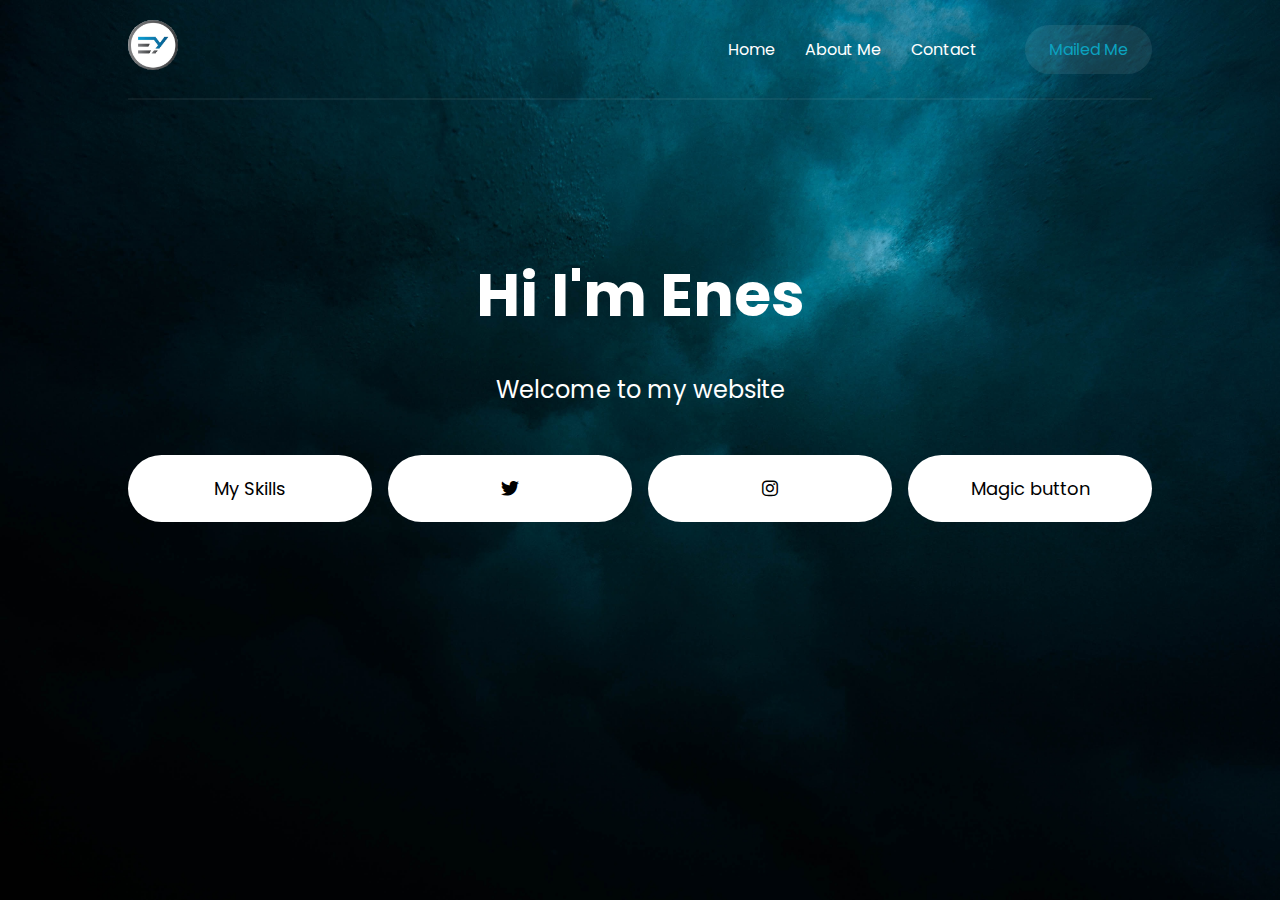
<file: index.html>
<!DOCTYPE html>
<html lang="en">

<head>
    <meta charset="UTF-8">
    <meta http-equiv="X-UA-Compatible" content="IE=edge">
    <meta name="viewport" content="width=device-width, initial-scale=1.0">
    <title>Enes Yalçın</title>
    <link rel="stylesheet" href="style.css">
    <link rel="stylesheet" href="https://cdnjs.cloudflare.com/ajax/libs/font-awesome/6.1.1/css/all.min.css">
</head>

<body>

    <!--! header start  -->
    <header class="container">
        <nav>
            <div class="logo">
                <a href="/index.html"> <img src="eylogo.jpg" alt=" "id="logo"> </a>
            </div>
            <div class="menu">
                <ul>
                    <li><a href="/index.html">Home</a></li>
                    <li><a href="/aboutme.html">About Me</a></li>
                    <li><a href="/contact.html">Contact</a></li>
                </ul>
                <a href="mailto: enesyalcn01@icloud.com " class="menu-button">Mailed Me</a>
            </div>
        </nav>
    </header>
    <!--! header end  -->

    <!--! section start -->
    <section class="container content">
        <h1>Hi I'm Enes</h1>
        <p>Welcome to my website</p>
        <div class="links">
            <a href="/skills.html">My Skills</a>
            <a href="https://twitter.com/enessyalcn"><i class="fa-brands fa-twitter"></i>  </a>
            <a href="https://instagram.com/enessyalcn"><i class="fa-brands fa-instagram"></i> </a>
            <a href="yeni.html">Magic button </a>
        </div>
    </section>
    <!--! section end -->

</body>
</file>
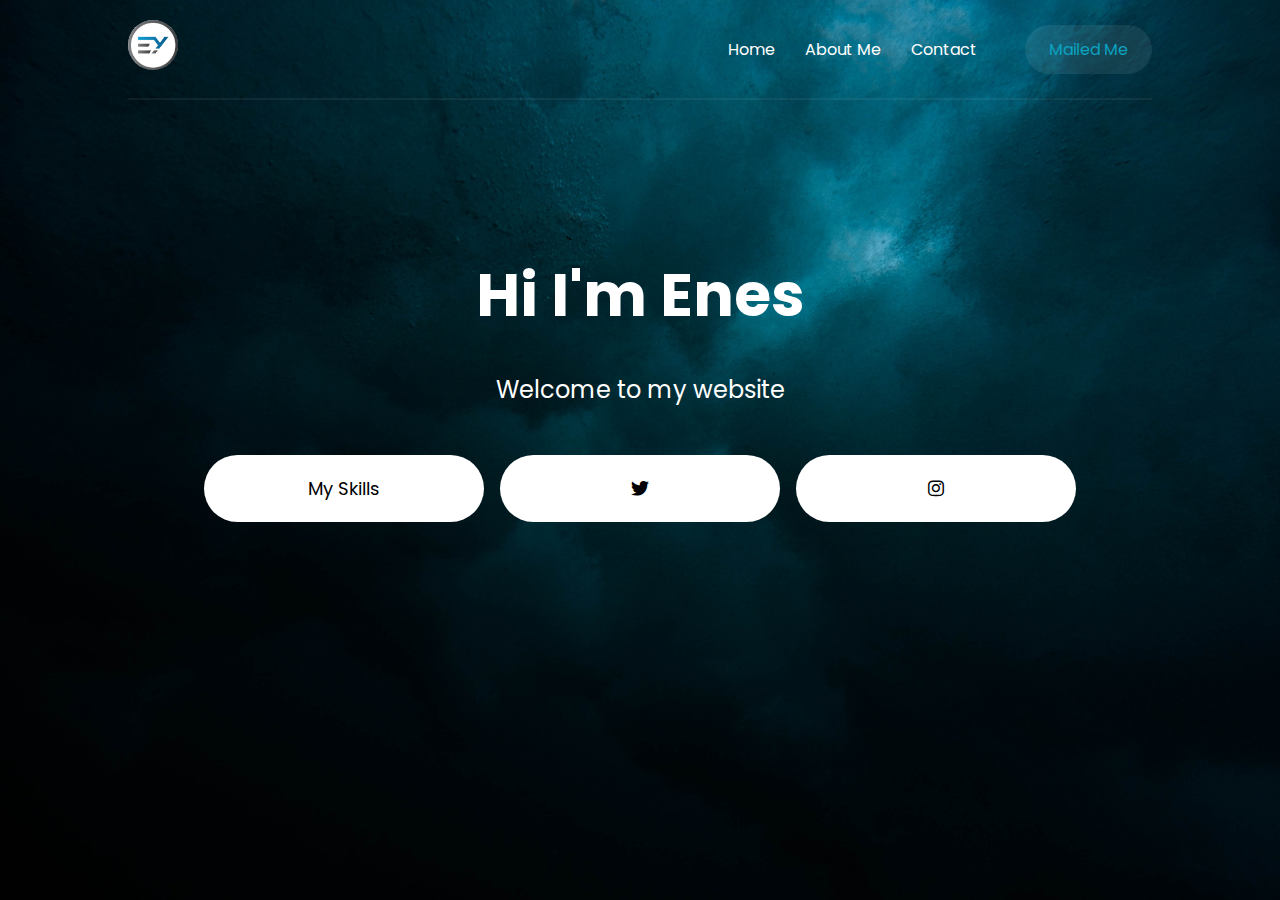
<file: ödevwebtasarım/ödevwebtasarım/index.html>
<!DOCTYPE html>
<html lang="en">

<head>
    <meta charset="UTF-8">
    <meta http-equiv="X-UA-Compatible" content="IE=edge">
    <meta name="viewport" content="width=device-width, initial-scale=1.0">
    <title>Enes Yalçın</title>
    <link rel="stylesheet" href="style.css">
    <link rel="stylesheet" href="https://cdnjs.cloudflare.com/ajax/libs/font-awesome/6.1.1/css/all.min.css">
</head>

<body>

    <!--! header start  -->
    <header class="container">
        <nav>
            <div class="logo">
                <a href="/index.html"> <img src="eylogo.jpg" alt=" "id="logo"> </a>
            </div>
            <div class="menu">
                <ul>
                    <li><a href="/index.html">Home</a></li>
                    <li><a href="/aboutme.html">About Me</a></li>
                    <li><a href="/contact.html">Contact</a></li>
                </ul>
                <a href="mailto: enesyalcn01@icloud.com " class="menu-button">Mailed Me</a>
            </div>
        </nav>
    </header>
    <!--! header end  -->

    <!--! section start -->
    <section class="container content">
        <h1>Hi I'm Enes</h1>
        <p>Welcome to my website</p>
        <div class="links">
            <a href="/skills.html">My Skills</a>
            <a href="https://twitter.com/enessyalcn"><i class="fa-brands fa-twitter"></i>  </a>
            <a href="https://instagram.com/enessyalcn"><i class="fa-brands fa-instagram"></i> </a>
        </div>
    </section>
    <!--! section end -->

</body>

</html>
</file>
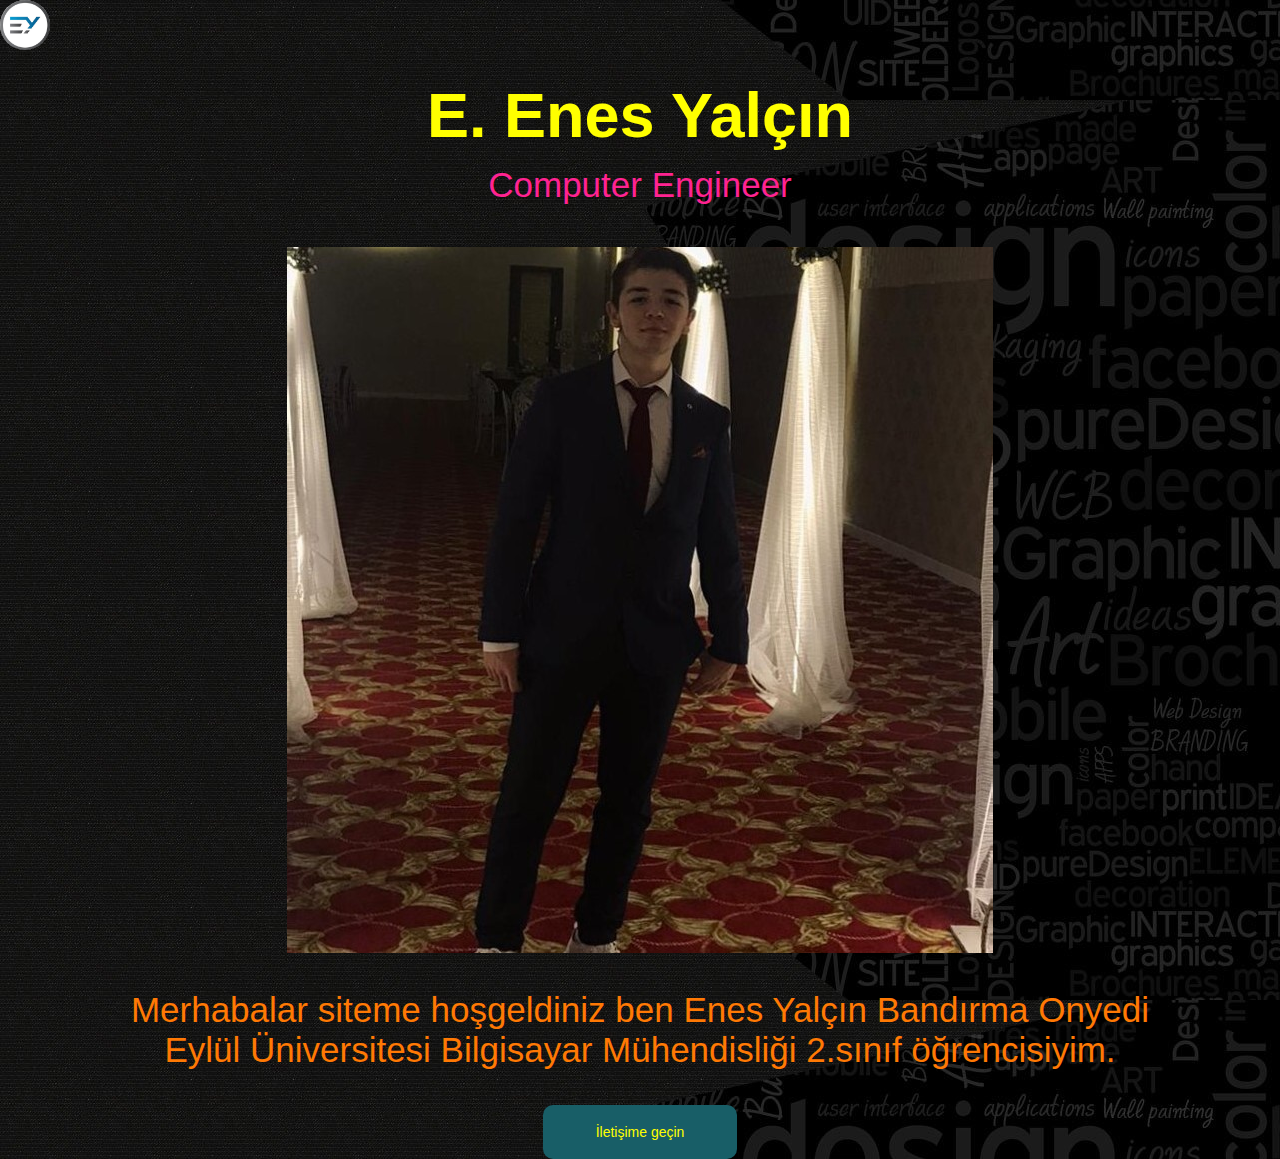
<file: aboutme.html>
<!DOCTYPE html>
<html lang="en">
<head>
    <meta charset="UTF-8">
    <meta http-equiv="X-UA-Compatible" content="IE=edge">
    <meta name="viewport" content="width=device-width, initial-scale=1.0">
    <link rel="stylesheet" href="/aboutme.css">
    <title>Document</title>
</head>
<body>
    
    <div class="logo">
        <a href="/index.html"> <img src="eylogo.jpg" alt=" "id="logo"> </a>
    </div>
    <div class="container">
        <h1> E. Enes Yalçın</h1>
        <h2>Computer Engineer</h2>
        <div class="image">
            <img src="/enesfoto.jpg" alt="photograph of me">
        </div>
        <p >
            Merhabalar siteme hoşgeldiniz ben Enes Yalçın Bandırma Onyedi Eylül Üniversitesi Bilgisayar Mühendisliği 2.sınıf öğrencisiyim. 
            
        </p>

        <a href="/contact.html" class="btn"> İletişime geçin</a>
    </div>
    
</body>
</html>
</file>
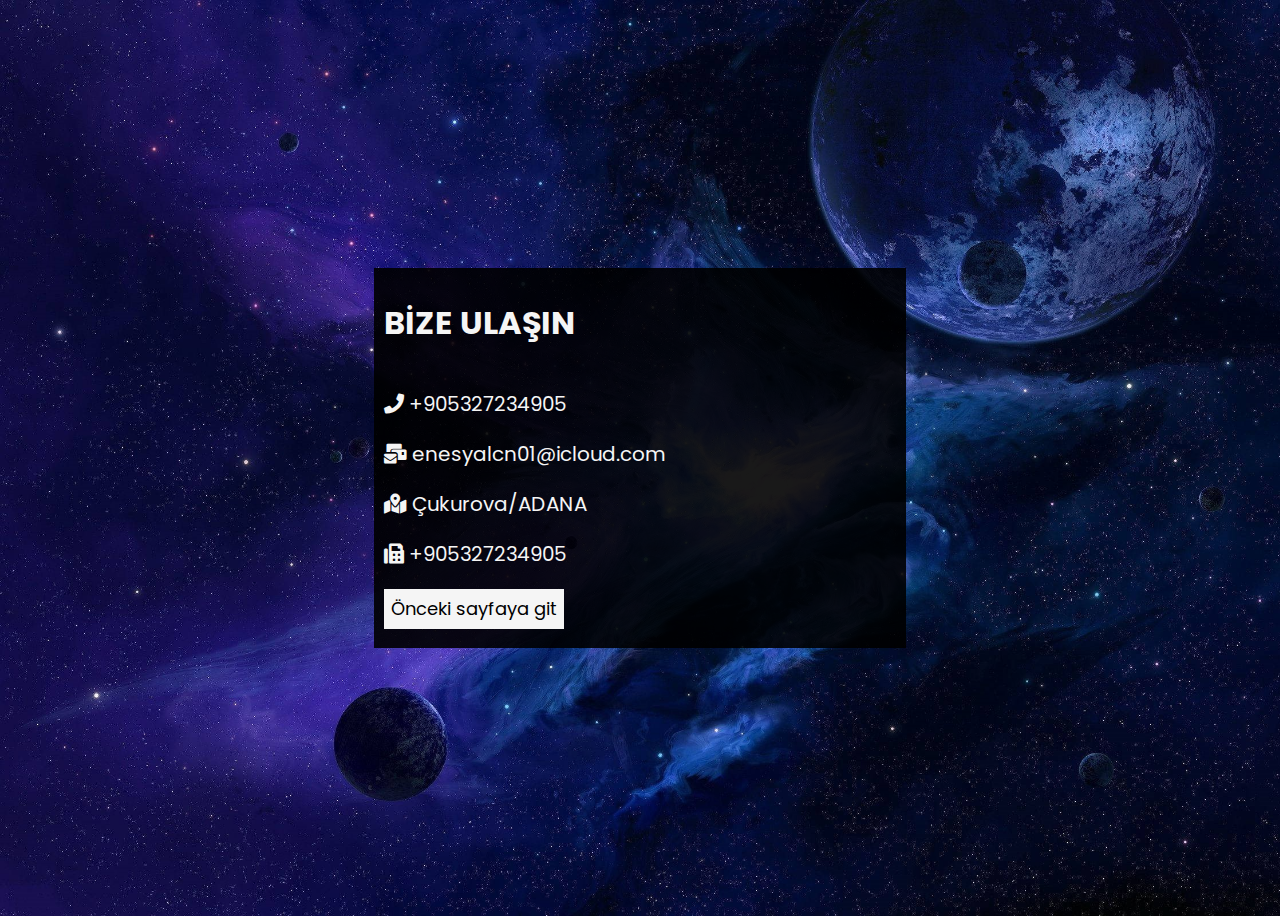
<file: contact.html>
<!DOCTYPE html>
<html lang="en">
<head>
    <meta charset="UTF-8">
    <meta name="viewport" content="width=device-width, initial-scale=1.0">
    <link rel="stylesheet" href="https://cdnjs.cloudflare.com/ajax/libs/font-awesome/5.14.0/css/all.min.css">
    <link rel="stylesheet" href="/contact.css">
    <link href="https://fonts.googleapis.com/css2?family=Poppins:ital,wght@1,200&display=swap" rel="stylesheet">
    <title>Document</title>
</head>
<body>
    
    <div class="main-div">
        <h1>BİZE ULAŞIN</h1>
      <div class="box">
        <i class="fas fa-phone"></i>
        +905327234905
      </div>

      
    <div class="box">
        <i class="fas fa-mail-bulk"></i>
        enesyalcn01@icloud.com
    </div>

    
    <div class="box">
        <i class="fas fa-map-marked-alt"></i>
        Çukurova/ADANA
    </div>

    
    <div class="box">
        <i class="fas fa-fax"></i>
        +905327234905
    </div>
    

    <a href="/index.html">
        <input type="button" value="Önceki sayfaya git" class="btn">
    </a>
    

    </div>
</body>
</html>
</file>
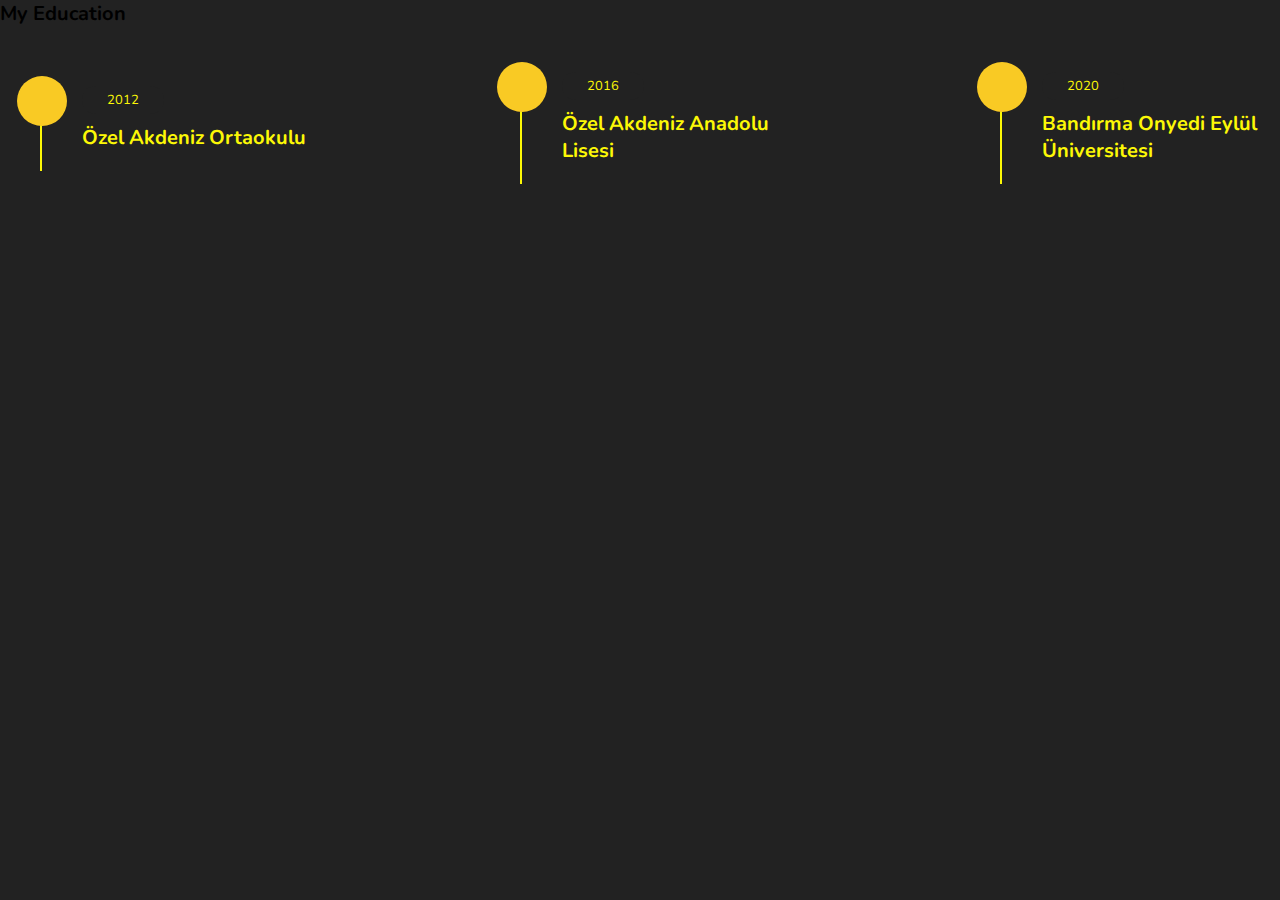
<file: edu.html>
<!DOCTYPE html>
<html lang="en">
<head>
    <meta charset="UTF-8">
    <meta http-equiv="X-UA-Compatible" content="IE=edge">
    <meta name="viewport" content="width=device-width, initial-scale=1.0">
    <link rel="stylesheet" href="/edu.css">
    <title>Document</title>
</head>
<body>
    <section class="education" id="education">

        <h1 class="heading"> my <span>education</span> </h1>
        
        <div class="box-container">
        
            <div class="box">
                <i class="fas fa-graduation-cap"></i>
                <span>2012</span>
                <h3>Özel Akdeniz Ortaokulu</h3>
                <p></p>
            </div>
        
            <div class="box">
                <i class="fas fa-graduation-cap"></i>
                <span>2016</span>
                <h3>Özel Akdeniz Anadolu Lisesi</h3>
                <p></p>
            </div>
        
            <div class="box">
                <i class="fas fa-graduation-cap"></i>
                <span>2020</span>
                <h3>Bandırma Onyedi Eylül Üniversitesi</h3>
                <p></p>

            </div>
         
                
           
             
            </div>
        
        </div>
        
        </section>
        
    
</body>
</html>
</file>
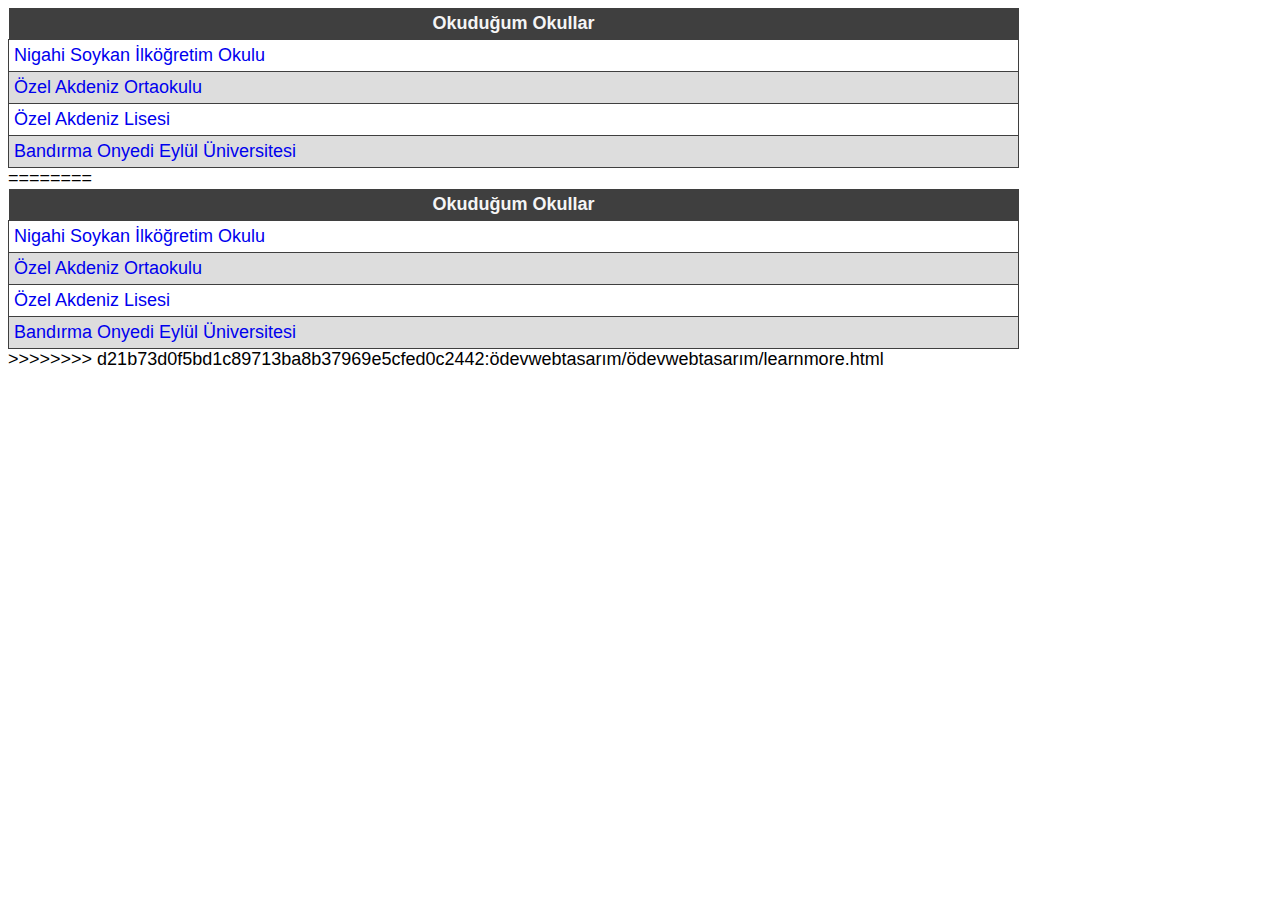
<file: learnmore.html>
<!DOCTYPE html>
<html lang="en">
<head>
    <meta charset="UTF-8">
    <meta http-equiv="X-UA-Compatible" content="IE=edge">
    <meta name="viewport" content="width=device-width, initial-scale=1.0">
    <link rel="stylesheet" href="/learnmore.css">
    <title>Document</title>
   
</head>
<body>
    <table>
        <thead>
            <tr>
                <th>Okuduğum Okullar</th>
            </tr>
        </thead>
       <tbody>
           <tr>
               
          <td> 
                <a href="https://nigahisoykan.meb.k12.tr">Nigahi Soykan İlköğretim Okulu</a> </td>     
           </tr>
           <tr>
                 <td> <a href="https://akdenizokullari.k12.tr/ortaokul/">Özel Akdeniz Ortaokulu </a> </td> 
           </tr>
           <tr>
                <td> <a href="https://akdenizokullari.k12.tr/lise/">Özel Akdeniz Lisesi</a> </td> 
           </tr>
           <tr>
                 <td> <a href="https://www.bandirma.edu.tr">Bandırma Onyedi Eylül Üniversitesi</a> </td> 
           </tr>
       </tbody>


    </table>
</body>
========
<!DOCTYPE html>
<html lang="en">
<head>
    <meta charset="UTF-8">
    <meta http-equiv="X-UA-Compatible" content="IE=edge">
    <meta name="viewport" content="width=device-width, initial-scale=1.0">
    <link rel="stylesheet" href="/learnmore.css">
    <title>Document</title>
   
</head>
<body>
    <table>
        <thead>
            <tr>
                <th>Okuduğum Okullar</th>
            </tr>
        </thead>
       <tbody>
           <tr>
               
          <td> 
                <a href="https://nigahisoykan.meb.k12.tr">Nigahi Soykan İlköğretim Okulu</a> </td>     
           </tr>
           <tr>
                 <td> <a href="https://akdenizokullari.k12.tr/ortaokul/">Özel Akdeniz Ortaokulu </a> </td> 
           </tr>
           <tr>
                <td> <a href="https://akdenizokullari.k12.tr/lise/">Özel Akdeniz Lisesi</a> </td> 
           </tr>
           <tr>
                 <td> <a href="https://www.bandirma.edu.tr">Bandırma Onyedi Eylül Üniversitesi</a> </td> 
           </tr>
       </tbody>


    </table>
</body>
>>>>>>>> d21b73d0f5bd1c89713ba8b37969e5cfed0c2442:ödevwebtasarım/ödevwebtasarım/learnmore.html
</html>
</file>
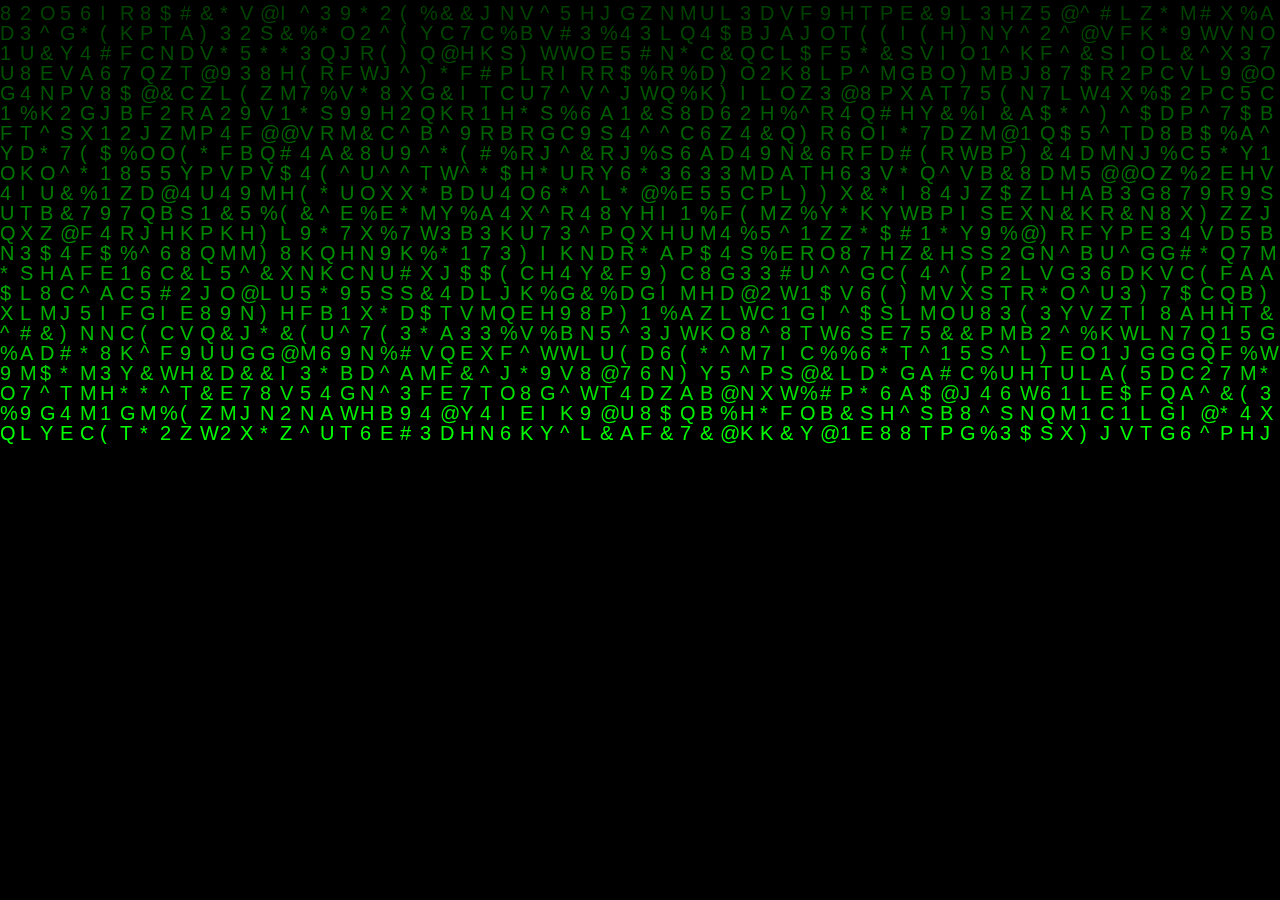
<file: yeni.html>
<html>
    <head>
      <title>Matrix Effect</title>
            <style>            
                *{
                    margin: 0;
                    padding: 0;
                }
                
                body {background: black;}
                canvas {display:block;}      
            </style>
    </head>
        <body>
     
            <canvas id="canvas_id"></canvas>
            
            <script>
           
            var c = document.getElementById("canvas_id");
            var ctx = c.getContext("2d");
    
            //making the canvas full screen
            c.height = window.innerHeight;
            c.width = window.innerWidth;
    
            //Characters to be shown
            var matrix = "ABCDEFGHIJKLMNOPQRSTUVWXYZ123456789@#$%^&*()*&^%";
            
            matrix = matrix.split("");
    
            var font_size = 20;
            var columns = c.width/font_size; 
            
            var drops = [];
           
            for(var x = 0; x < columns; x++)
                drops[x] = 1; 
    
            //drawing the characters
            function draw()
            {
                
                ctx.fillStyle = "rgba(0, 0, 0, 0.06)";
                ctx.fillRect(0, 0, c.width, c.height);
    
                ctx.fillStyle = "#0F0"; //green text
                ctx.font = font_size + "px arial";
               
                for(var i = 0; i < drops.length; i++)
                {
                   
                    var text = matrix[Math.floor(Math.random()*matrix.length)];
                   
                    ctx.fillText(text, i*font_size, drops[i]*font_size);
    
                  
                    if(drops[i]*font_size > c.height && Math.random() > 0.975)
                        drops[i] = 0;
    
                   
                    drops[i]++;
                }
            }
            setInterval(draw, 30);
            setTimeout(function(){ window.open("index.html","") }, 3*1000);
            </script>
        
    </body></html>
</file>
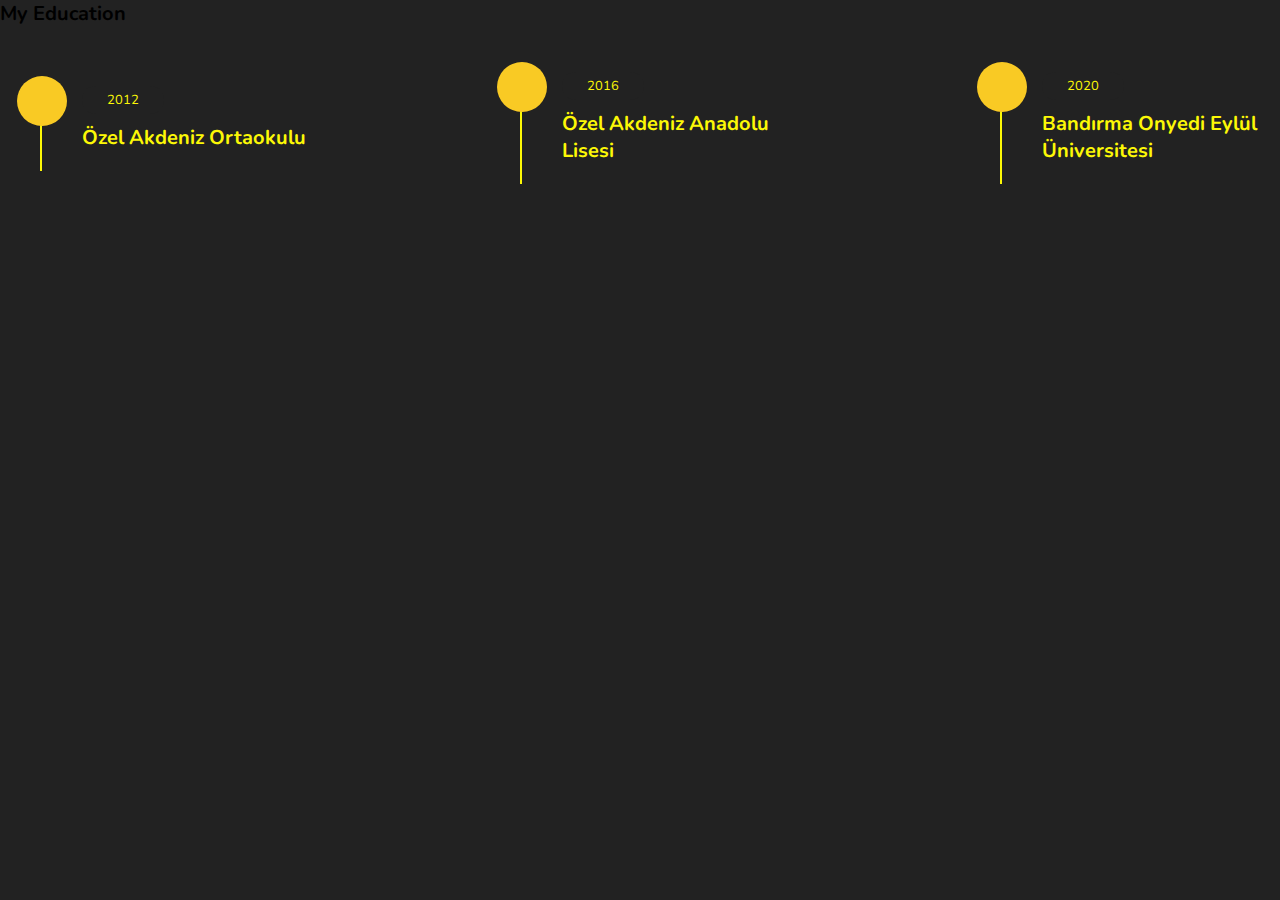
<file: ödevwebtasarım/ödevwebtasarım/edu.html>
<!DOCTYPE html>
<html lang="en">
<head>
    <meta charset="UTF-8">
    <meta http-equiv="X-UA-Compatible" content="IE=edge">
    <meta name="viewport" content="width=device-width, initial-scale=1.0">
    <link rel="stylesheet" href="/edu.css">
    <title>Document</title>
</head>
<body>
    <section class="education" id="education">

        <h1 class="heading"> my <span>education</span> </h1>
        
        <div class="box-container">
        
            <div class="box">
                <i class="fas fa-graduation-cap"></i>
                <span>2012</span>
                <h3>Özel Akdeniz Ortaokulu</h3>
                <p></p>
            </div>
        
            <div class="box">
                <i class="fas fa-graduation-cap"></i>
                <span>2016</span>
                <h3>Özel Akdeniz Anadolu Lisesi</h3>
                <p></p>
            </div>
        
            <div class="box">
                <i class="fas fa-graduation-cap"></i>
                <span>2020</span>
                <h3>Bandırma Onyedi Eylül Üniversitesi</h3>
                <p></p>

            </div>
         
                
           
             
            </div>
        
        </div>
        
        </section>
        
    
</body>
</html>
</file>
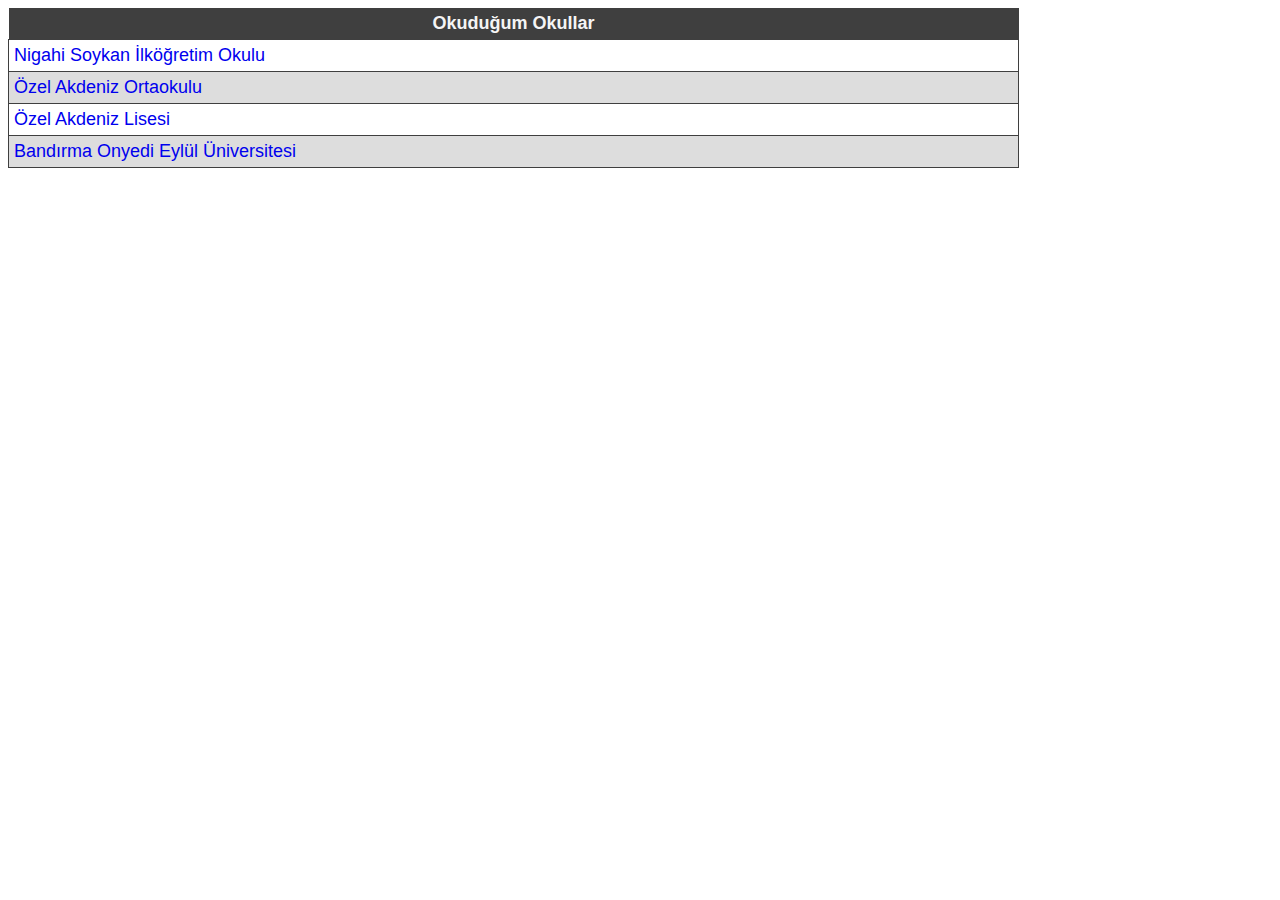
<file: ödevwebtasarım/ödevwebtasarım/learnmore.html>
<!DOCTYPE html>
<html lang="en">
<head>
    <meta charset="UTF-8">
    <meta http-equiv="X-UA-Compatible" content="IE=edge">
    <meta name="viewport" content="width=device-width, initial-scale=1.0">
    <link rel="stylesheet" href="/learnmore.css">
    <title>Document</title>
   
</head>
<body>
    <table>
        <thead>
            <tr>
                <th>Okuduğum Okullar</th>
            </tr>
        </thead>
       <tbody>
           <tr>
               
          <td> 
                <a href="https://nigahisoykan.meb.k12.tr">Nigahi Soykan İlköğretim Okulu</a> </td>     
           </tr>
           <tr>
                 <td> <a href="https://akdenizokullari.k12.tr/ortaokul/">Özel Akdeniz Ortaokulu </a> </td> 
           </tr>
           <tr>
                <td> <a href="https://akdenizokullari.k12.tr/lise/">Özel Akdeniz Lisesi</a> </td> 
           </tr>
           <tr>
                 <td> <a href="https://www.bandirma.edu.tr">Bandırma Onyedi Eylül Üniversitesi</a> </td> 
           </tr>
       </tbody>


    </table>
</body>
</html>
</file>
<file: style.css>
@import url('https://fonts.googleapis.com/css2?family=Poppins:wght@300;400;600;700&display=swap');

* {
    margin: 0;
    padding: 0;
    box-sizing: border-box;
}

body {
    font-family: 'Poppins', sans-serif;
    background-image: url("bg.jpg");
    background-size: cover;
}



.container {
    width: 80%;
    margin: auto;
}

/*! header start */

header {
    height: 100px;
    border-bottom: 2px solid rgba(255, 255, 255, 0.06);
}

header nav {
    display: flex;
    justify-content: space-between;
    align-items: center;
    height: 100%;
}

header nav .logo a {
    color: white;
    text-decoration: none;
    font-weight: 700;
    font-size: 20px;
}

nav ul {
    list-style: none;
    display: flex;
    column-gap: 30px;
}

nav ul li a {
    color: white;
    text-decoration: none;
    transition: color .25s ease;
}

nav ul li a:hover {
    color: #0ba2c0;
}

nav .menu {
    display: flex;
    align-items: center;
    column-gap: 48px;
}

nav .menu .menu-button {
    color: #0ba2c0;
    text-decoration: none;
    background-color: rgba(255, 255, 255, 0.08);
    padding: 12px 24px;
    border-radius: 56px;
    transition: all .25s ease;
}

nav .menu .menu-button:hover {
    background-color: #0ba2c0;
    color: white;
}

/*! header end */

/*! section start  */
.content {
    color: white;
    height: calc(100vh - 100px);
    padding-top: 150px;
}

.content h1 {
    font-size: 60px;
    text-align: center;
}

.content p {
    font-size: 24px;
    text-align: center;
    margin-top: 32px;
}

.content .links {
    display: flex;
    justify-content: center;
    margin-top: 48px;
    column-gap: 16px;
}

.content .links a {
    background-color: white;
    padding: 20px;
    width: 280px;
    color: black;
    text-align: center;
    font-size: 18px;
    text-decoration: none;
    border-radius: 56px;
    transition: all .25s ease-in;
}

.content .links a:hover {
    background-color: #0ba2c0;
    color: white;
}

@media(max-width:576px) {
    .container {
        width: 100%;
        padding-left: 12px;
        padding-right: 12px;
    }

    .menu ul {
        column-gap: 20px;
    }

    .menu .menu-button {
        display: none;
    }

    .content {
        padding-top: 50px;
    }

    .content h1 {
        font-size: 36px;
    }

    .content p {
        font-size: 16px;
    }

    .content .links {
        flex-direction: column;
        align-items: center;
        row-gap: 1rem;
    }

    .content .links a {
        padding: 14px;
        width: 90%;
    }
}
.links a i {
    transition: 0.5s all;
}
.links a:hover > i{
    transform: scale(2.6) rotate(360deg);
}
.logo #logo{
    width: 50px;
    height: 50px;
    border-radius: 50%;


}
</file>
<file: ödevwebtasarım/ödevwebtasarım/style.css>
@import url('https://fonts.googleapis.com/css2?family=Poppins:wght@300;400;600;700&display=swap');

* {
    margin: 0;
    padding: 0;
    box-sizing: border-box;
}

body {
    font-family: 'Poppins', sans-serif;
    background-image: url("bg.jpg");
    background-size: cover;
}



.container {
    width: 80%;
    margin: auto;
}

/*! header start */

header {
    height: 100px;
    border-bottom: 2px solid rgba(255, 255, 255, 0.06);
}

header nav {
    display: flex;
    justify-content: space-between;
    align-items: center;
    height: 100%;
}

header nav .logo a {
    color: white;
    text-decoration: none;
    font-weight: 700;
    font-size: 20px;
}

nav ul {
    list-style: none;
    display: flex;
    column-gap: 30px;
}

nav ul li a {
    color: white;
    text-decoration: none;
    transition: color .25s ease;
}

nav ul li a:hover {
    color: #0ba2c0;
}

nav .menu {
    display: flex;
    align-items: center;
    column-gap: 48px;
}

nav .menu .menu-button {
    color: #0ba2c0;
    text-decoration: none;
    background-color: rgba(255, 255, 255, 0.08);
    padding: 12px 24px;
    border-radius: 56px;
    transition: all .25s ease;
}

nav .menu .menu-button:hover {
    background-color: #0ba2c0;
    color: white;
}

/*! header end */

/*! section start  */
.content {
    color: white;
    height: calc(100vh - 100px);
    padding-top: 150px;
}

.content h1 {
    font-size: 60px;
    text-align: center;
}

.content p {
    font-size: 24px;
    text-align: center;
    margin-top: 32px;
}

.content .links {
    display: flex;
    justify-content: center;
    margin-top: 48px;
    column-gap: 16px;
}

.content .links a {
    background-color: white;
    padding: 20px;
    width: 280px;
    color: black;
    text-align: center;
    font-size: 18px;
    text-decoration: none;
    border-radius: 56px;
    transition: all .25s ease-in;
}

.content .links a:hover {
    background-color: #0ba2c0;
    color: white;
}

@media(max-width:576px) {
    .container {
        width: 100%;
        padding-left: 12px;
        padding-right: 12px;
    }

    .menu ul {
        column-gap: 20px;
    }

    .menu .menu-button {
        display: none;
    }

    .content {
        padding-top: 50px;
    }

    .content h1 {
        font-size: 36px;
    }

    .content p {
        font-size: 16px;
    }

    .content .links {
        flex-direction: column;
        align-items: center;
        row-gap: 1rem;
    }

    .content .links a {
        padding: 14px;
        width: 90%;
    }
}
.links a i {
    transition: 0.5s all;
}
.links a:hover > i{
    transform: scale(2.6) rotate(360deg);
}
.logo #logo{
    width: 50px;
    height: 50px;
    border-radius: 50%;


}
</file>
<file: aboutme.css>
@import url('https://fonts.googleapis.com/css2?family=Hurricane&display=swap');
*{
    margin: 0;
    padding: 0;
    box-sizing: border-box;

}
html{
    font-size: 7px;

}
body{   
    background: url(/TXmg8R.jpg);
    background-position: 0 1000px;
    font-family:'Segoe UI', Tahoma, Geneva, Verdana, sans-serif;
}
.container{
    max-width: 1100px;
    margin: 0 auto;
    padding: 0 3rem;
    margin-top: 4rem;
    text-align: center;
    font-size: 10px;
}
h1 {
color: #FFFF00;
font-size: 9rem;
font-weight: 700;
letter-spacing: 8 px;
margin-bottom: 2rem;

}
h2{
    color:#FF2391;
    font-size: 5rem;
    font-weight: 400;

}
.image{
    margin-top: 6rem;
    margin-bottom: 5rem;

}
p{
    font-size: 5rem;
    color: #FF7904;
    line-height: auto;
    margin-bottom: 5rem;

}
.btn{
    display: inline-block;
    padding: 2.7rem 7.5rem;
    background-color:  hsl(187, 62%, 25%);
    font-size: 2rem;
    text-decoration: none;
    color: #FFFF00;
    border-radius: 10px;
    border: none;
    outline: none;
    cursor: pointer;
    
    transition: 1.1s;
}
.btn:hover{
    background: none;
    border: 1px,solid,whitesmoke;
    color: whitesmoke;

}
/*! header start */

header {
    height: 100px;
    border-bottom: 2px solid rgba(255, 255, 255, 0.06);
}

header nav {
    display: flex;
    justify-content: space-between;
    align-items: center;
    height: 100%;
}

header nav .logo a {
    color: white;
    text-decoration: none;
    font-weight: 700;
    font-size: 20px;
}

nav ul {
    list-style: none;
    display: flex;
    column-gap: 30px;
}

nav ul li a {
    color: white;
    text-decoration: none;
    transition: color .25s ease;
}

nav ul li a:hover {
    color: #0ba2c0;
}

nav .menu {
    display: flex;
    align-items: center;
    column-gap: 48px;
}

nav .menu .menu-button {
    color: #0ba2c0;
    text-decoration: none;
    background-color: rgba(255, 255, 255, 0.08);
    padding: 12px 24px;
    border-radius: 56px;
    transition: all .25s ease;
}

nav .menu .menu-button:hover {
    background-color: #0ba2c0;
    color: white;
}

/*! header end */

/*! section start  */
.content {
    color: white;
    height: calc(100vh - 100px);
    padding-top: 150px;
}

.content h1 {
    font-size: 60px;
    text-align: center;
}

.content p {
    font-size: 24px;
    text-align: center;
    margin-top: 32px;
}

.content .links {
    display: flex;
    justify-content: center;
    margin-top: 48px;
    column-gap: 16px;
}

.content .links a {
    background-color: white;
    padding: 20px;
    width: 280px;
    color: black;
    text-align: center;
    font-size: 18px;
    text-decoration: none;
    border-radius: 56px;
    transition: all .25s ease-in;
}

.content .links a:hover {
    background-color: #0ba2c0;
    color: white;
}

@media(max-width:576px) {
    .container {
        width: 100%;
        padding-left: 12px;
        padding-right: 12px;
    }

    .menu ul {
        column-gap: 20px;
    }

    .menu .menu-button {
        display: none;
    }

    .content {
        padding-top: 50px;
    }

    .content h1 {
        font-size: 36px;
    }

    .content p {
        font-size: 16px;
    }

    .content .links {
        flex-direction: column;
        align-items: center;
        row-gap: 1rem;
    }

    .content .links a {
        padding: 14px;
        width: 90%;
    }
}
.links a i {
    transition: 0.5s all;
}
.links a:hover > i{
    transform: scale(2.6) rotate(360deg);
}
.logo #logo{
    width: 50px;
    height: 50px;
    border-radius: 50%;


}
</file>
<file: contact.css>
*{
    font-family: 'Poppins', sans-serif;
}

body{
    display: flex;
    justify-content: center;
    align-items: center;
    height: 100vh;
    background-image: url("dark-blue-aesthetic-galaxy-1ubxcztrappj0edc\ \(1\).jpg");
    background-size: cover;
    background-repeat: no-repeat;
}

.main-div{
    display: flex;
    flex-direction: column;
    background:rgba(0, 0, 0, 0.9);
    color: whitesmoke;
    min-width: 40vw;
    min-height: 40vh ;
    padding: 10px;
}

.box{
    margin-top: 20px;
    font-size: 20px;
}

.btn{
    margin-top: 20px;
    background-color: whitesmoke;
    color: black;
    width: 180px;
    height: 40px;
    font-size: 18px;
    border: none;
    outline: none;
    cursor: pointer;
    transition: 1.1s;
}

.btn:hover{
    color: whitesmoke;
    background: none;
    border: 1px solid whitesmoke;
}

*{
    font-family: 'Poppins', sans-serif;
}

body{
    display: flex;
    justify-content: center;
    align-items: center;
    height: 100vh;
    background-image: url("dark-blue-aesthetic-galaxy-1ubxcztrappj0edc\ \(1\).jpg");
    background-size: cover;
    background-repeat: no-repeat;
}

.main-div{
    display: flex;
    flex-direction: column;
    background:rgba(0, 0, 0, 0.9);
    color: whitesmoke;
    min-width: 40vw;
    min-height: 40vh ;
    padding: 10px;
}

.box{
    margin-top: 20px;
    font-size: 20px;
}

.btn{
    margin-top: 20px;
    background-color: whitesmoke;
    color: black;
    width: 180px;
    height: 40px;
    font-size: 18px;
    border: none;
    outline: none;
    cursor: pointer;
    transition: 1.1s;
}

.btn:hover{
    color: whitesmoke;
    background: none;
    border: 1px solid whitesmoke;
}
</file>
<file: edu.css>
@import url('https://fonts.googleapis.com/css2?family=Nunito:wght@200;300;400;600&display=swap');

:root{
    --yellow:#f9ca24;
}

*{
    font-family: 'Nunito', sans-serif;
    margin:0; padding:0;
    box-sizing: border-box;
    text-decoration: none;
    outline: none; border:none;
    text-transform: capitalize;
    transition: all .2s linear;
    background-color: #222;
}

*::selection{
    background:var(--yellow);
    color:#333;
}

html{
    font-size: 62.5%;
    overflow-x: hidden;
}

html::-webkit-scrollbar{
    width:1.4rem;
}

html::-webkit-scrollbar-track{
    background:#222;
}

html::-webkit-scrollbar-thumb{
    background:var(--yellow);
}
.education .box-container{
    display: flex;
    align-items: center;
    justify-content: space-between;
    flex-wrap: wrap;
    padding:1rem 0;
    padding-left: 3rem;
}

.education .box-container .box{
    width:27rem;
    margin:4rem 1rem;
    padding-left: 4rem;
    border-left: .2rem solid rgb(252, 248, 6);
    position: relative;
}

.education .box-container .box span{
    font-size: 1.3rem;
    background:#222;
    color:rgb(252, 248, 6);
    border-radius: 5rem;
    padding:.5rem 2.5rem;
}

.education .box-container .box h3{
    font-size: 2rem;
    color:rgb(252, 248, 6);
    padding-top: 1.5rem;
}

.education .box-container .box p{
    font-size: 1.4rem;
    color:rgb(252, 248, 6);
    padding: 1rem 0;
}

.education .box-container .box i{
    position: absolute;
    top:-1.5rem; left:-2.5rem;
    height:5rem;
    width: 5rem;
    border-radius: 50%;
    line-height: 5rem;
    text-align: center;
    font-size: 2rem;
    color:#fff;
    background:var(--yellow);
}

@media (max-width:1200px){

    html{
        font-size: 55%;
    }

    .home{
        padding:1rem 4rem;
    }

}

@media (max-width:991px){

   header{
       left:-120%;
   }

   #menu{
       display: block;
   }

   header.toggle{
    left:0%;
   }

   body{
       padding:0;
   }

}

@media (max-width:768px){

    html{
        font-size: 50%;
    }
 
 }

@media (max-width:400px){

    header{
        width: 100vw;
    }

    .heading{
        margin:0 3rem;
    }

    .about .row .counter .box{
        width: 100%;
    }
 
    .education .box-container .box{
        width:100%;
    }

    .portfolio .box-container .box{
        width:100%;
    }

    .contact .row form{
        margin:3rem 0;
    }

 }
</file>
<file: learnmore.css>
*{
    font-family: 'Segoe UI', Tahoma, Geneva, Verdana, sans-serif;
    font-size: 18px;
    justify-content: center;
    align-items: center;
    border: 1px;
    text-decoration: none;
}
table{
    border-collapse: collapse;
    width: 80%;
    
}
th{
    background-color: #3f3f3f;
    color: whitesmoke;
    text-align: center;
    padding: 5px;
}
td{
    border:1px,solid #3f3f3f;
    padding: 5px;
    position: center;
}
tr:nth-child(even){
    background-color: #ddd;
}
</file>
